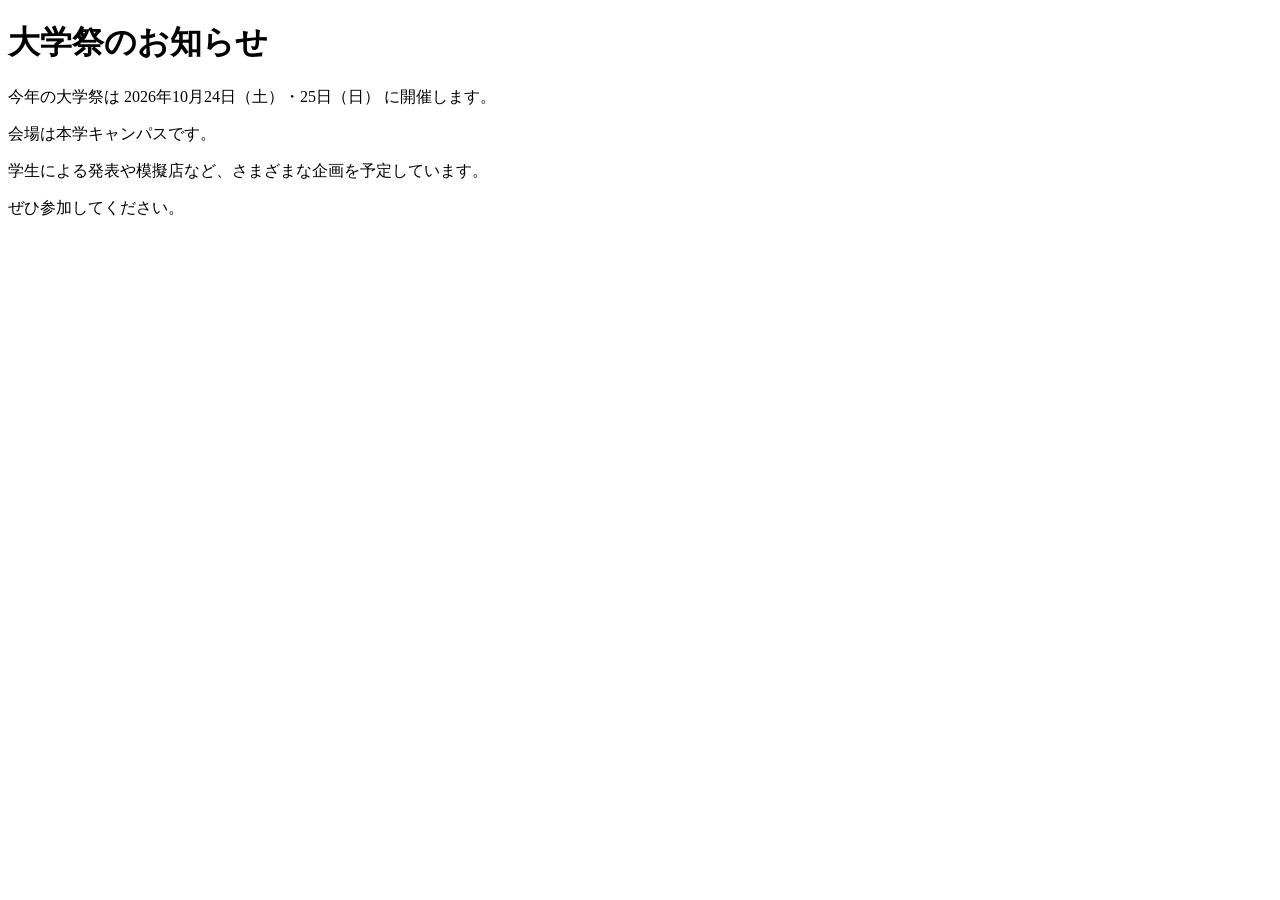
<file: index.html>
﻿<!DOCTYPE html>
<html lang="ja">
<head>
<meta charset="UTF-8">
<title>大学祭のお知らせ</title>
</head>

<body>

<h1>大学祭のお知らせ</h1>


<p>今年の大学祭は 2026年10月24日（土）・25日（日） に開催します。</p>

<p>会場は本学キャンパスです。</p>

<p>学生による発表や模擬店など、さまざまな企画を予定しています。</p>

<p>ぜひ参加してください。</p>

</body>
</html>
</file>
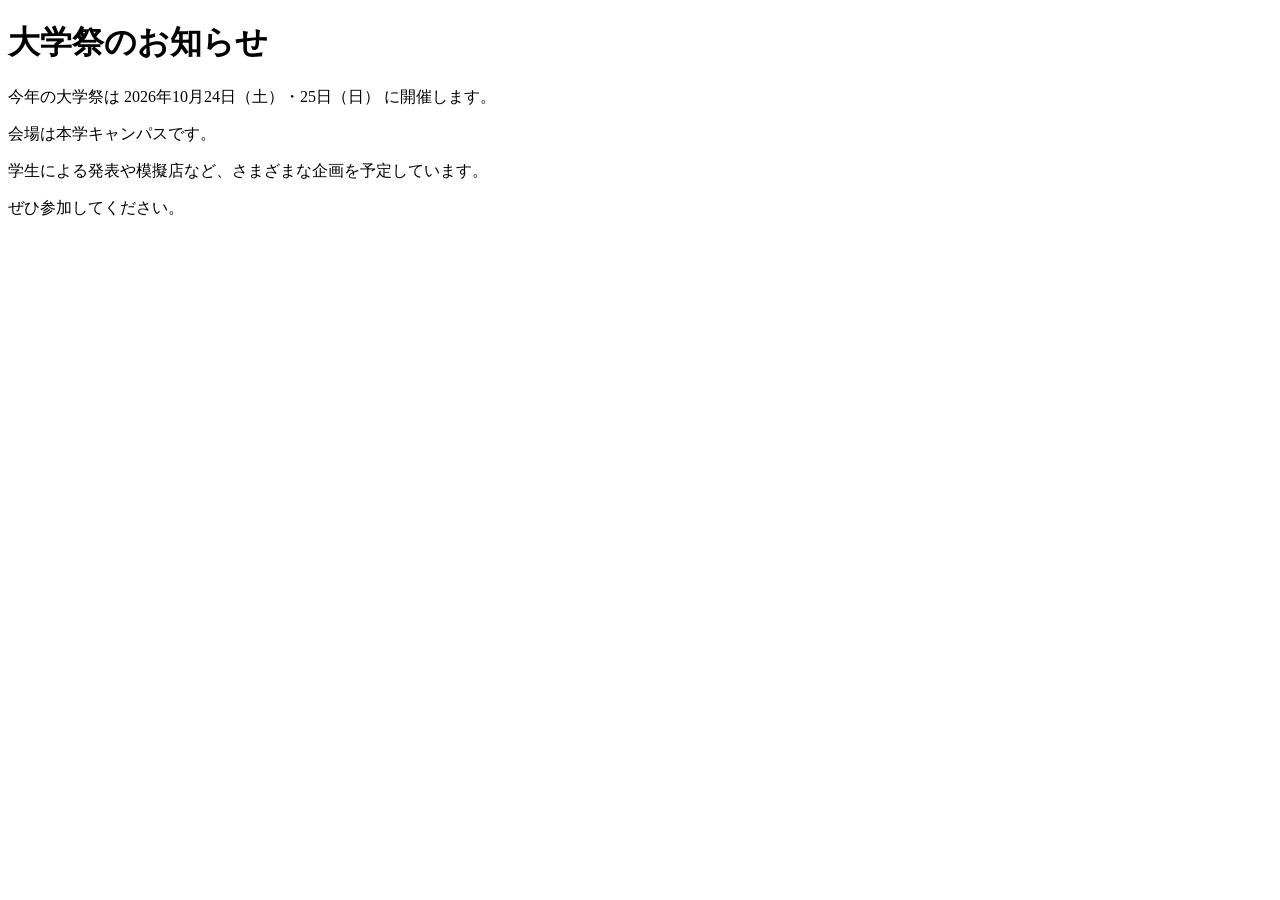
<file: 3rd/index.html>
﻿<!DOCTYPE html>
<html lang="ja">
<head>
<meta charset="UTF-8">
<title>大学祭のお知らせ</title>
</head>

<body>

<h1>大学祭のお知らせ</h1>


<p>今年の大学祭は 2026年10月24日（土）・25日（日） に開催します。</p>

<p>会場は本学キャンパスです。</p>

<p>学生による発表や模擬店など、さまざまな企画を予定しています。</p>

<p>ぜひ参加してください。</p>

</body>
</html>
</file>
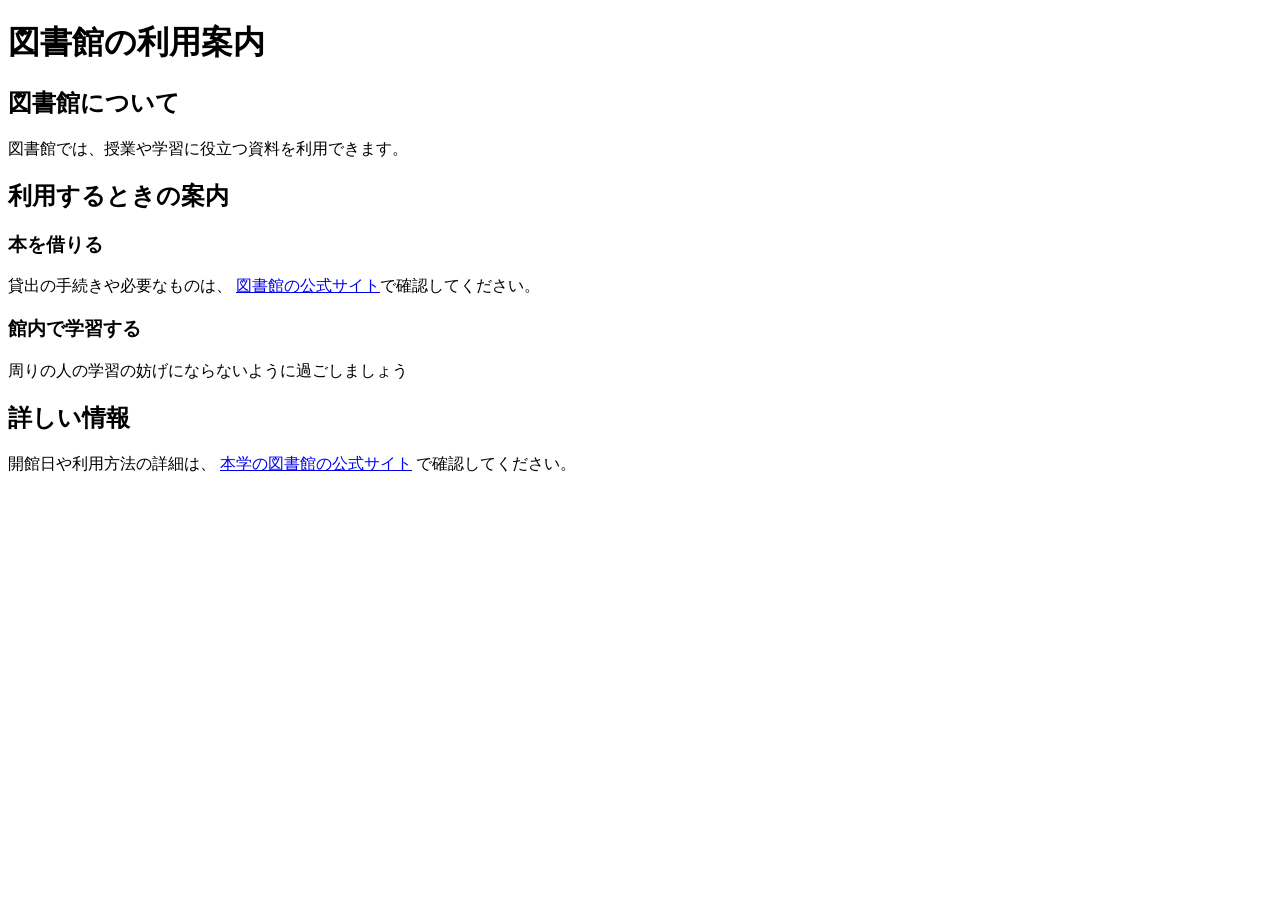
<file: 4rd/index.html>
<!DOCTYPE html>
<html lang="ja">
  <head>
    <meta charset="UTF-8">
    <title>図書館の利用案内</title>
  </head>
  <body>
    <h1>図書館の利用案内</h1>
    
    <h2>図書館について</h2>
    <p>図書館では、授業や学習に役立つ資料を利用できます。</p>
    
    <h2>利用するときの案内</h2>
    
    <h3>本を借りる</h3>
    <p>貸出の手続きや必要なものは、
      <a href="https://appsv.main.teikyo-u.ac.jp/tosho/tos.html">図書館の公式サイト</a>で確認してください。</p>
    
    <h3>館内で学習する</h3>
    <p>周りの人の学習の妨げにならないように過ごしましょう</p>
    
    <h2>詳しい情報</h2>
    <p>開館日や利用方法の詳細は、
      <a href="https://appsv.main.teikyo-u.ac.jp/tosho/tos.html">本学の図書館の公式サイト</a>
      で確認してください。</p>
    
  </body>
</html>
</file>
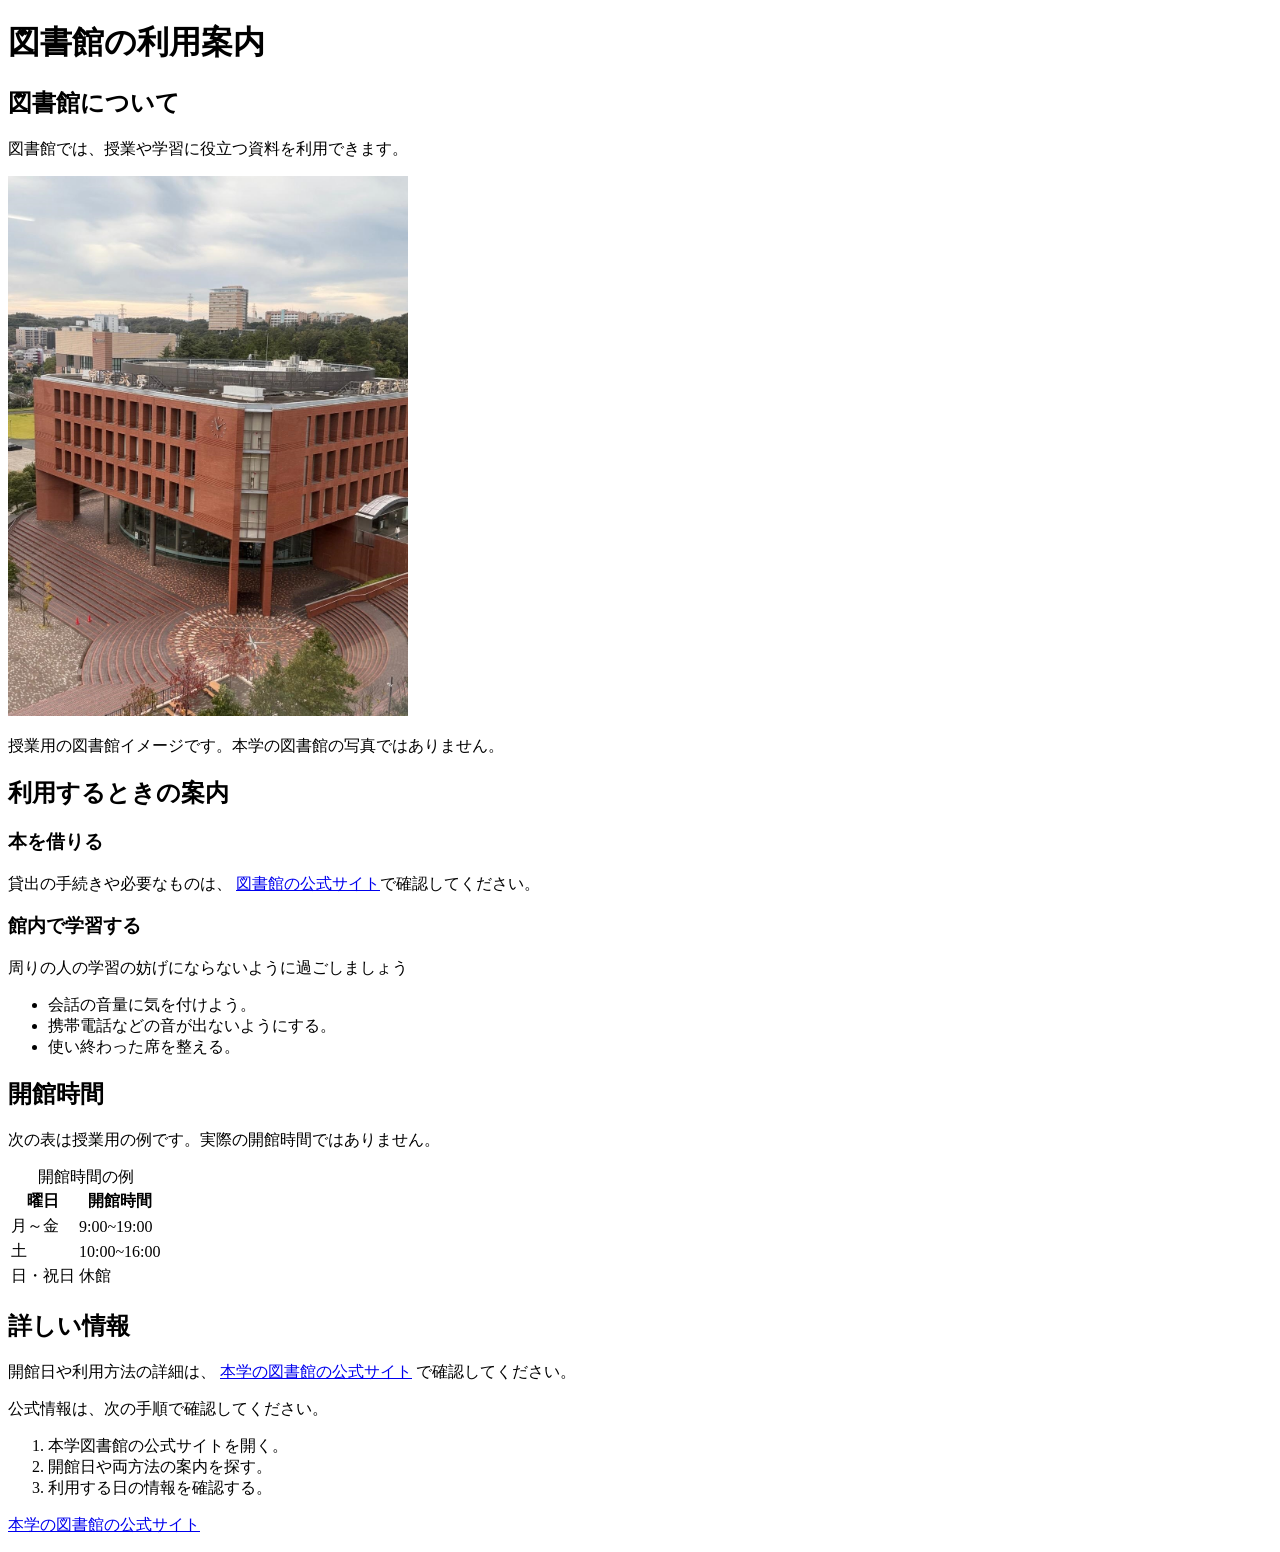
<file: 5rd/index.html>
<!DOCTYPE html>
<html lang="ja">
  <head>
    <meta charset="UTF-8">
    <title>図書館の利用案内</title>
  </head>
  <body>
    <h1>図書館の利用案内</h1>
    
    <h2>図書館について</h2>
    <p>図書館では、授業や学習に役立つ資料を利用できます。</p>
      <img src="images/library.jpg" alt="図書館の例" width="400">
      <p>授業用の図書館イメージです。本学の図書館の写真ではありません。</p>
    
    <h2>利用するときの案内</h2>
    
    <h3>本を借りる</h3>
    <p>貸出の手続きや必要なものは、
      <a href="https://appsv.main.teikyo-u.ac.jp/tosho/tos.html">図書館の公式サイト</a>で確認してください。</p>
    
    <h3>館内で学習する</h3>
    <p>周りの人の学習の妨げにならないように過ごしましょう</p>
    <ul>
      <li>会話の音量に気を付けよう。</li>
      <li>携帯電話などの音が出ないようにする。</li>
      <li>使い終わった席を整える。</li>
    </ul>

    <h2>開館時間</h2>
    <p>次の表は授業用の例です。実際の開館時間ではありません。</p>
    <table>
      <caption>開館時間の例</caption>
      <tr>
        <th scope="col">曜日</th>
        <th scope="col">開館時間</th>
      </tr>
      <tr>
        <td>月～金</td>
        <td>9:00~19:00</td>
      </tr>
      <tr>
        <td>土</td>
        <td>10:00~16:00</td>
      </tr>
      <tr>
        <td>日・祝日</td>
        <td>休館</td>
      </tr>
    </table>

    <h2>詳しい情報</h2>
    <p>開館日や利用方法の詳細は、
      <a href="https://appsv.main.teikyo-u.ac.jp/tosho/tos.html">本学の図書館の公式サイト</a>
      で確認してください。</p>
    <p>公式情報は、次の手順で確認してください。</p>
    <ol>
      <li>本学図書館の公式サイトを開く。</li>
      <li>開館日や両方法の案内を探す。</li>
      <li>利用する日の情報を確認する。</li>
    </ol>
    <p><a href="https://appsv.main.teikyo-u.ac.jp/tosho/tos.html">本学の図書館の公式サイト</a></p>
  </body>
</html>
</file>
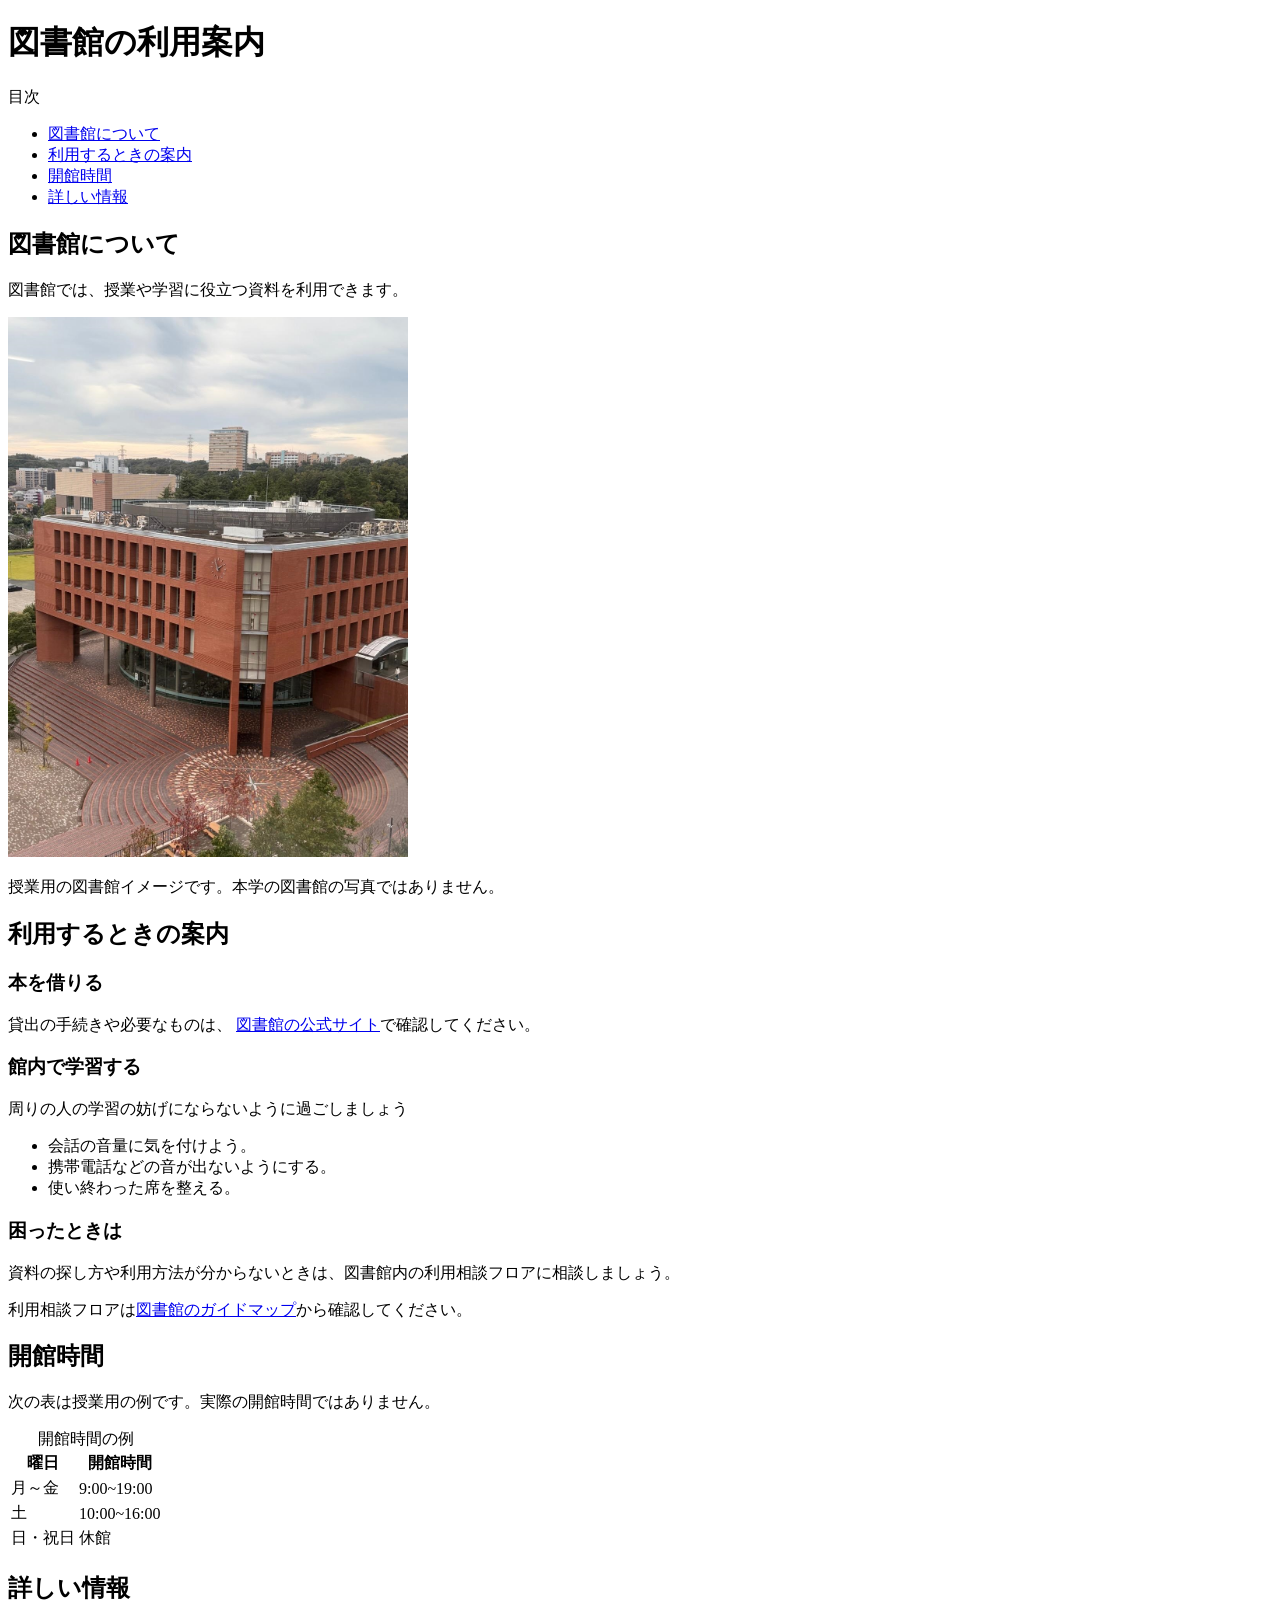
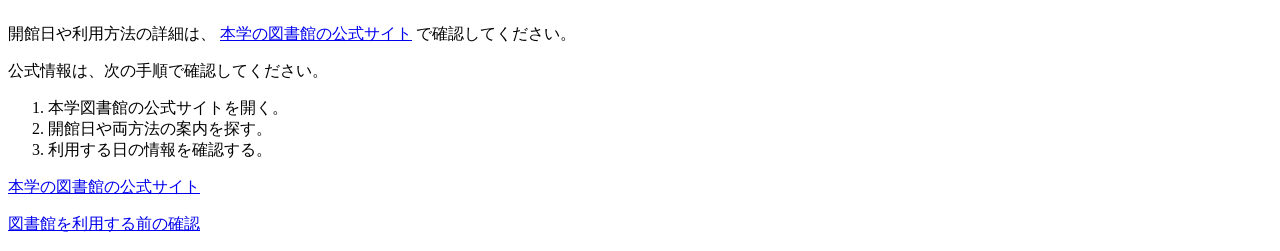
<file: 6rd/index.html>
<!DOCTYPE html>
<html lang="ja">
  <head>
    <meta charset="UTF-8">
    <title>図書館の利用案内</title>
  </head>
  <body>
    <h1>図書館の利用案内</h1>
    
    <p>目次</p>
    <ul>
      <li><a href="#about">図書館について</a></li>
      <li><a href="#guide">利用するときの案内</a></li>
      <li><a href="#hours">開館時間</a></li>
      <li><a href="#info">詳しい情報</a></li>
    </ul>

    <h2 id="about">図書館について</h2>
    <p>図書館では、授業や学習に役立つ資料を利用できます。</p>
      <img src="images/library.jpg" alt="図書館の例" width="400">
      <p>授業用の図書館イメージです。本学の図書館の写真ではありません。</p>
    
    <h2 id="guide">利用するときの案内</h2>
    
    <h3>本を借りる</h3>
    <p>貸出の手続きや必要なものは、
      <a href="https://appsv.main.teikyo-u.ac.jp/tosho/tos.html">図書館の公式サイト</a>で確認してください。</p>
    
    <h3>館内で学習する</h3>
    <p>周りの人の学習の妨げにならないように過ごしましょう</p>
    <ul>
      <li>会話の音量に気を付けよう。</li>
      <li>携帯電話などの音が出ないようにする。</li>
      <li>使い終わった席を整える。</li>
    </ul>

    <h3>困ったときは</h3>
    <p>資料の探し方や利用方法が分からないときは、図書館内の利用相談フロアに相談しましょう。</p>
    <p>利用相談フロアは<a href="https://appsv.main.teikyo-u.ac.jp/tosho/guide/top.html">図書館のガイドマップ</a>から確認してください。</p>

    </ul>
    <h2 id="hours">開館時間</h2>
    <p>次の表は授業用の例です。実際の開館時間ではありません。</p>
    <table>
      <caption>開館時間の例</caption>
      <tr>
        <th scope="col">曜日</th>
        <th scope="col">開館時間</th>
      </tr>
      <tr>
        <td>月～金</td>
        <td>9:00~19:00</td>
      </tr>
      <tr>
        <td>土</td>
        <td>10:00~16:00</td>
      </tr>
      <tr>
        <td>日・祝日</td>
        <td>休館</td>
      </tr>
    </table>

    <h2 id="info">詳しい情報</h2>
    <p>開館日や利用方法の詳細は、
      <a href="https://appsv.main.teikyo-u.ac.jp/tosho/tos.html">本学の図書館の公式サイト</a>
      で確認してください。</p>
    <p>公式情報は、次の手順で確認してください。</p>
    <ol>
      <li>本学図書館の公式サイトを開く。</li>
      <li>開館日や両方法の案内を探す。</li>
      <li>利用する日の情報を確認する。</li>
    </ol>
    <p><a href="https://appsv.main.teikyo-u.ac.jp/tosho/tos.html">本学の図書館の公式サイト</a></p>
    <p><a href="check.html">図書館を利用する前の確認</a></p>
  </body>
</html>
</file>
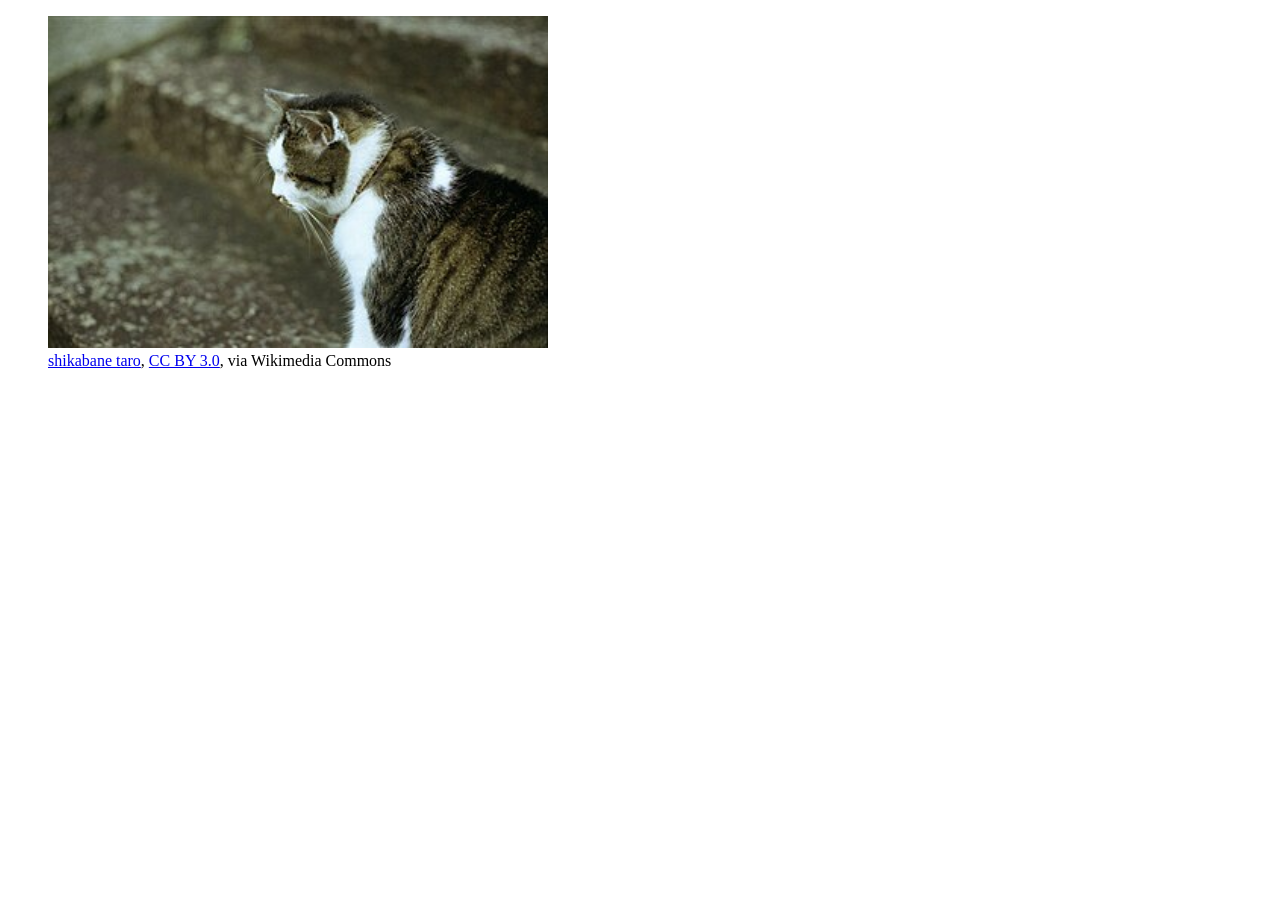
<file: 8th/index.html>
<!DOCTYPE html>
<html lang="en">
<head>
    <meta charset="UTF-8">
    <meta name="viewport" content="width=device-width, initial-scale=1.0">
    <title>8th画像掲載</title>
</head>
<body>
    <figure>
        <img src="images/尾道猫猫劇場／御袖天満宮.jpg" alt="尾道猫猫劇場／御袖天満宮" width="500">
        <figcaption>
            <a href="https://commons.wikimedia.org/wiki/File:%E5%B0%BE%E9%81%93%E7%8C%AB%E7%8C%AB%E5%8A%87%E5%A0%B4%EF%BC%8F%E5%BE%A1%E8%A2%96%E5%A4%A9%E6%BA%80%E5%AE%AE_-_panoramio.jpg">shikabane taro</a>, 
            <a href="https://creativecommons.org/licenses/by/3.0">CC BY 3.0</a>, via Wikimedia Commons
        </figcaption>    
    </figure>
</body>
</html>
</file>
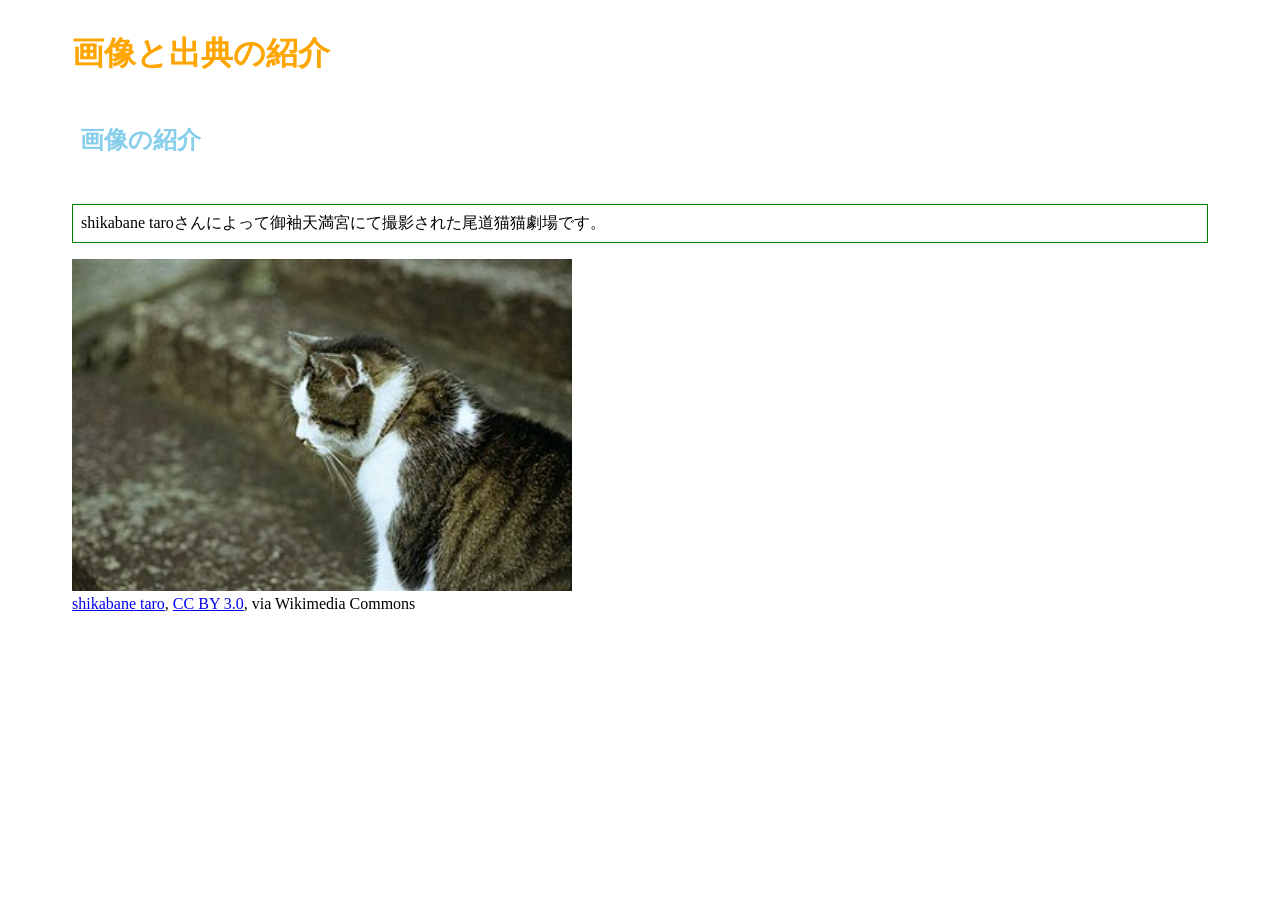
<file: 9th/index.html>
<!DOCTYPE html>
<html lang="ja">
<head>
    <meta charset="UTF-8">
    <meta name="viewport" content="width=device-width, initial-scale=1.0">
    <title>画像と出典の紹介</title>
    <link rel="stylesheet" href="style.css">
</head>
<body>
    <h1>画像と出典の紹介</h1>

    <h2>画像の紹介</h2>
    <p>shikabane taroさんによって御袖天満宮にて撮影された尾道猫猫劇場です。</p>
    <figure>
        <img src="images/photo.jpg" alt="尾道猫猫劇場／御袖天満宮" width="500">
        <figcaption>
            <a href="https://commons.wikimedia.org/wiki/File:%E5%B0%BE%E9%81%93%E7%8C%AB%E7%8C%AB%E5%8A%87%E5%A0%B4%EF%BC%8F%E5%BE%A1%E8%A2%96%E5%A4%A9%E6%BA%80%E5%AE%AE_-_panoramio.jpg">shikabane taro</a>, 
            <a href="https://creativecommons.org/licenses/by/3.0">CC BY 3.0</a>, via Wikimedia Commons
        </figcaption>    
    </figure>
</body>
</html>
</file>
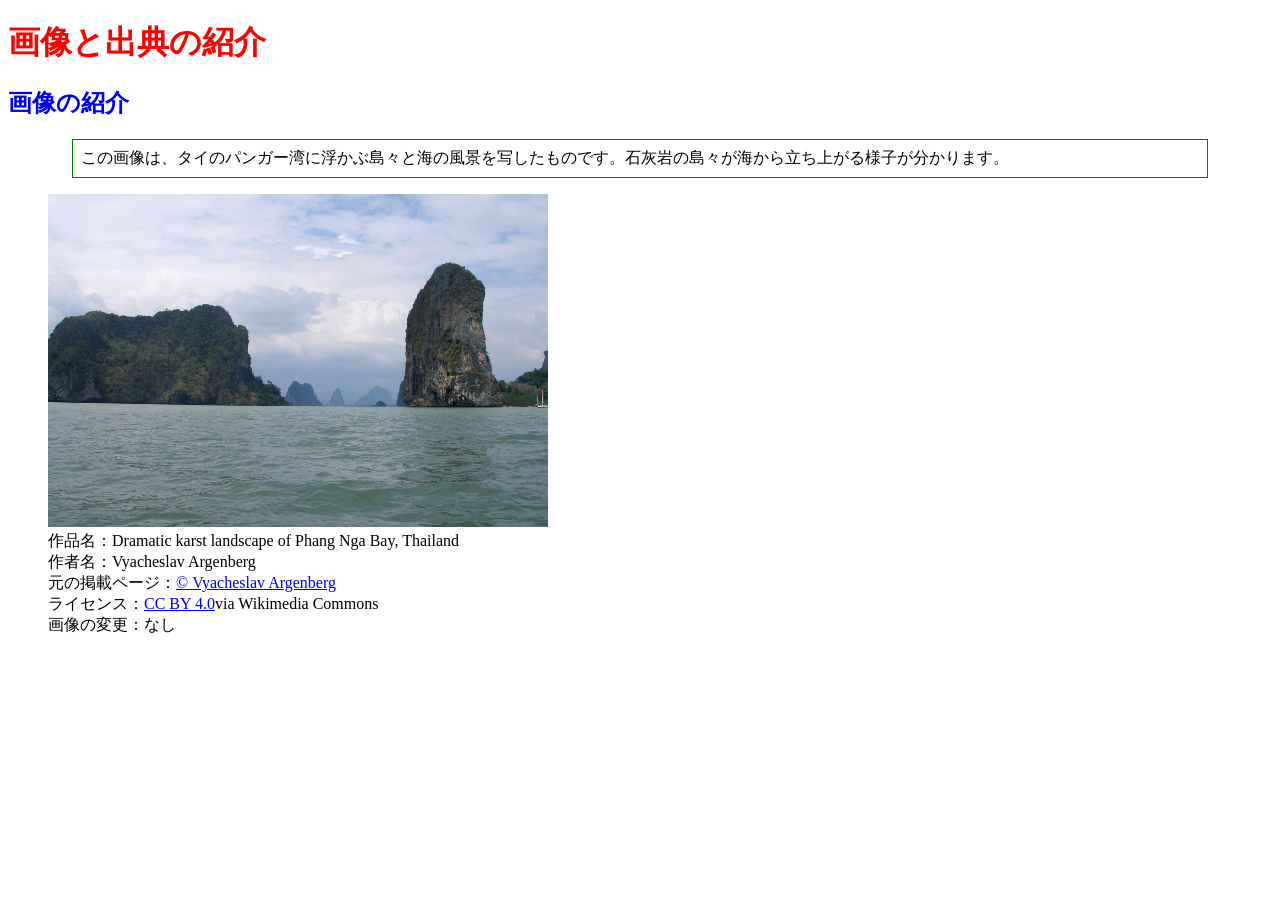
<file: week10/index.html>
<!DOCTYPE html>
<html lang="ja">
<head>
    <meta charset="UTF-8">
    <meta name="viewport" content="width=device-width, initial-scale=1.0">
    <title>画像と出典の紹介</title>
    <link rel="stylesheet" href="style.css">
</head>
<body>
    <h1>画像と出典の紹介</h1>

    <h2>画像の紹介</h2>
    
    <p>この画像は、タイのパンガー湾に浮かぶ島々と海の風景を写したものです。石灰岩の島々が海から立ち上がる様子が分かります。</p>
    <figure>
        <img src="image/photo.jpg" alt="バンガー湾に浮かぶ島々と海の風景" width="500">
        <figcaption>
            作品名：Dramatic karst landscape of Phang Nga Bay, Thailand<br>
            作者名：Vyacheslav Argenberg<br>
            元の掲載ページ：<a href="https://commons.wikimedia.org/wiki/File:Dramatic_karst_landscape_of_Phang_Nga_Bay,_Thailand.jpg">© Vyacheslav Argenberg</a><br>
            ライセンス：<a href="https://creativecommons.org/licenses/by/4.0">CC BY 4.0</a>via Wikimedia Commons<br>
            画像の変更：なし
        </figcaption>
    </figure>
</body>
</html>
</file>
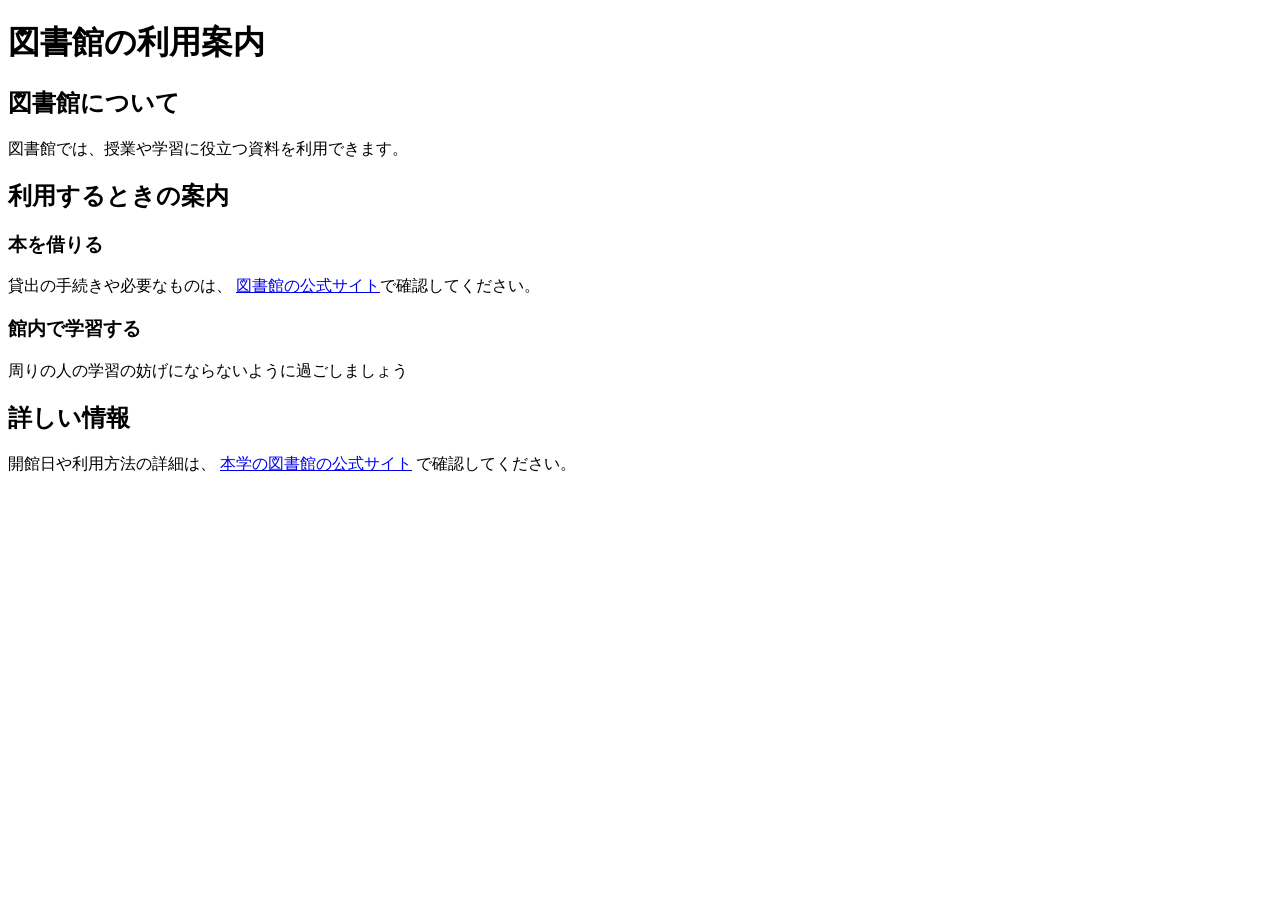
<file: 第3回_授業内ワーク.html>
<!DOCTYPE html>
<html lang="ja">
  <head>
    <meta charset="UTF-8">
    <title>図書館の利用案内</title>
  </head>
  <body>
    <h1>図書館の利用案内</h1>
    
    <h2>図書館について</h2>
    <p>図書館では、授業や学習に役立つ資料を利用できます。</p>
    
    <h2>利用するときの案内</h2>
    
    <h3>本を借りる</h3>
    <p>貸出の手続きや必要なものは、
      <a href="https://appsv.main.teikyo-u.ac.jp/tosho/tos.html">図書館の公式サイト</a>で確認してください。</p>
    
    <h3>館内で学習する</h3>
    <p>周りの人の学習の妨げにならないように過ごしましょう</p>
    
    <h2>詳しい情報</h2>
    <p>開館日や利用方法の詳細は、
      <a href="https://appsv.main.teikyo-u.ac.jp/tosho/tos.html">本学の図書館の公式サイト</a>
      で確認してください。</p>
    
  </body>
</html>
</file>
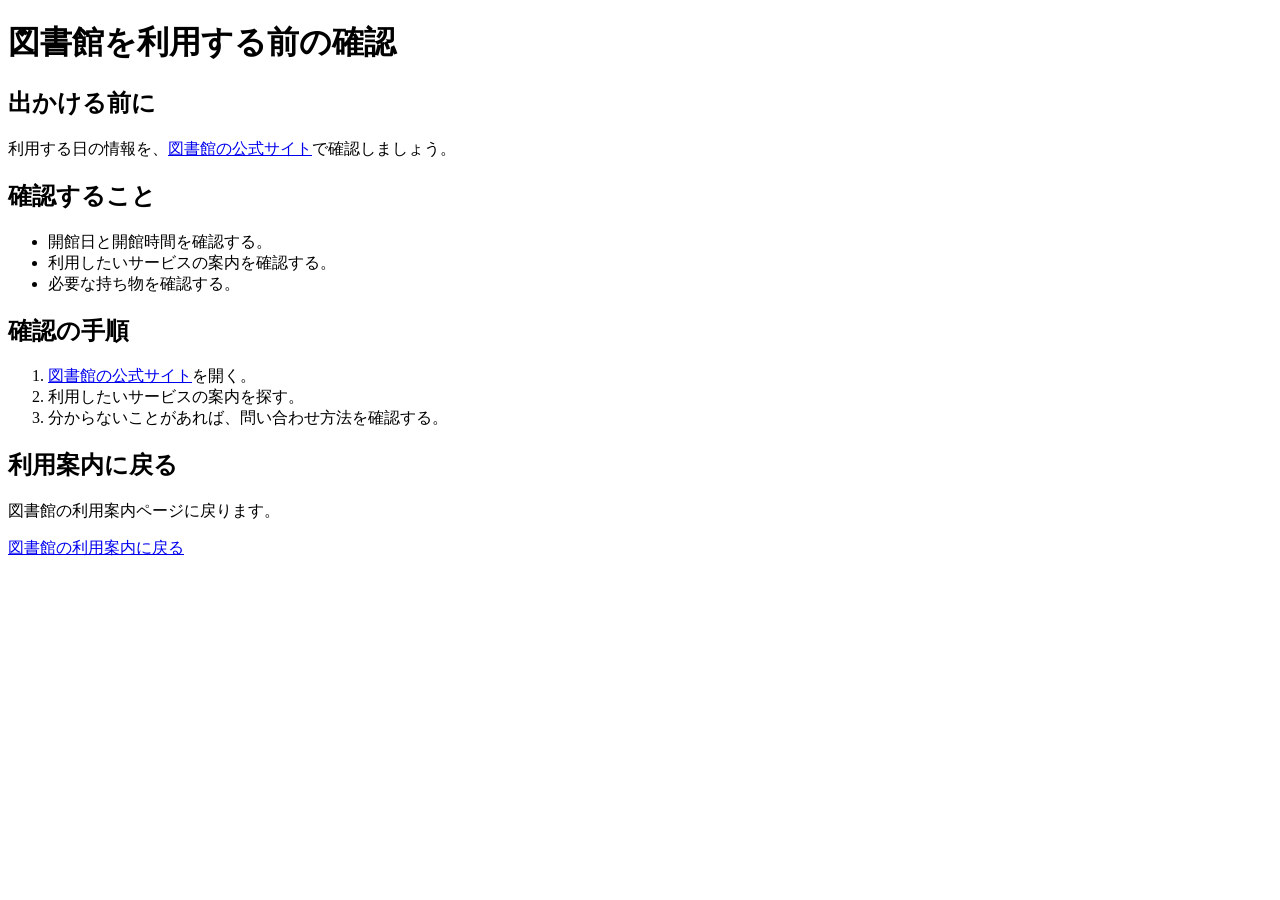
<file: 6rd/check.html>
<!DOCTYPE html>
<html lang="ja">
<head>
    <meta charset="UTF-8">
    <title>図書館を利用する前の確認</title>
</head>
<body>
    <h1>図書館を利用する前の確認</h1>

    <h2>出かける前に</h2>
    <p>利用する日の情報を、<a href="https://appsv.main.teikyo-u.ac.jp/tosho/tos.html">図書館の公式サイト</a>で確認しましょう。</p>

    <h2>確認すること</h2>
    <ul>
        <li>開館日と開館時間を確認する。</li>
        <li>利用したいサービスの案内を確認する。</li>
        <li>必要な持ち物を確認する。</li>
    </ul>

    <h2>確認の手順</h2>
    <ol>
        <li><a href="https://appsv.main.teikyo-u.ac.jp/tosho/tos.html">図書館の公式サイト</a>を開く。</li>
        <li>利用したいサービスの案内を探す。</li>
        <li>分からないことがあれば、問い合わせ方法を確認する。</li>
    </ol>

    <h2>利用案内に戻る</h2>
    <p>図書館の利用案内ページに戻ります。</p>
    <p><a href="index.html">図書館の利用案内に戻る</a></p>
</body>
</html>
</file>
<file: 9th/style.css>
h1 {
    color: orange; /*h1の文字を赤にする*/
    margin: 1em 2em;
}

h2 {
    color: skyblue;
    margin: 2em 3em;
}

p {
    border: thin green solid;
    margin: 1em 4em;
    padding: 0.5em;
}
figure {
    margin: 1em 4em;
}
</file>
<file: week10/style.css>
h1 {
    color: red;
}

h2 {
    color: blue;
}

p {
    border: thin green solid;
    margin: 1em 4em;
    padding: 0.5em;
}
</file>
